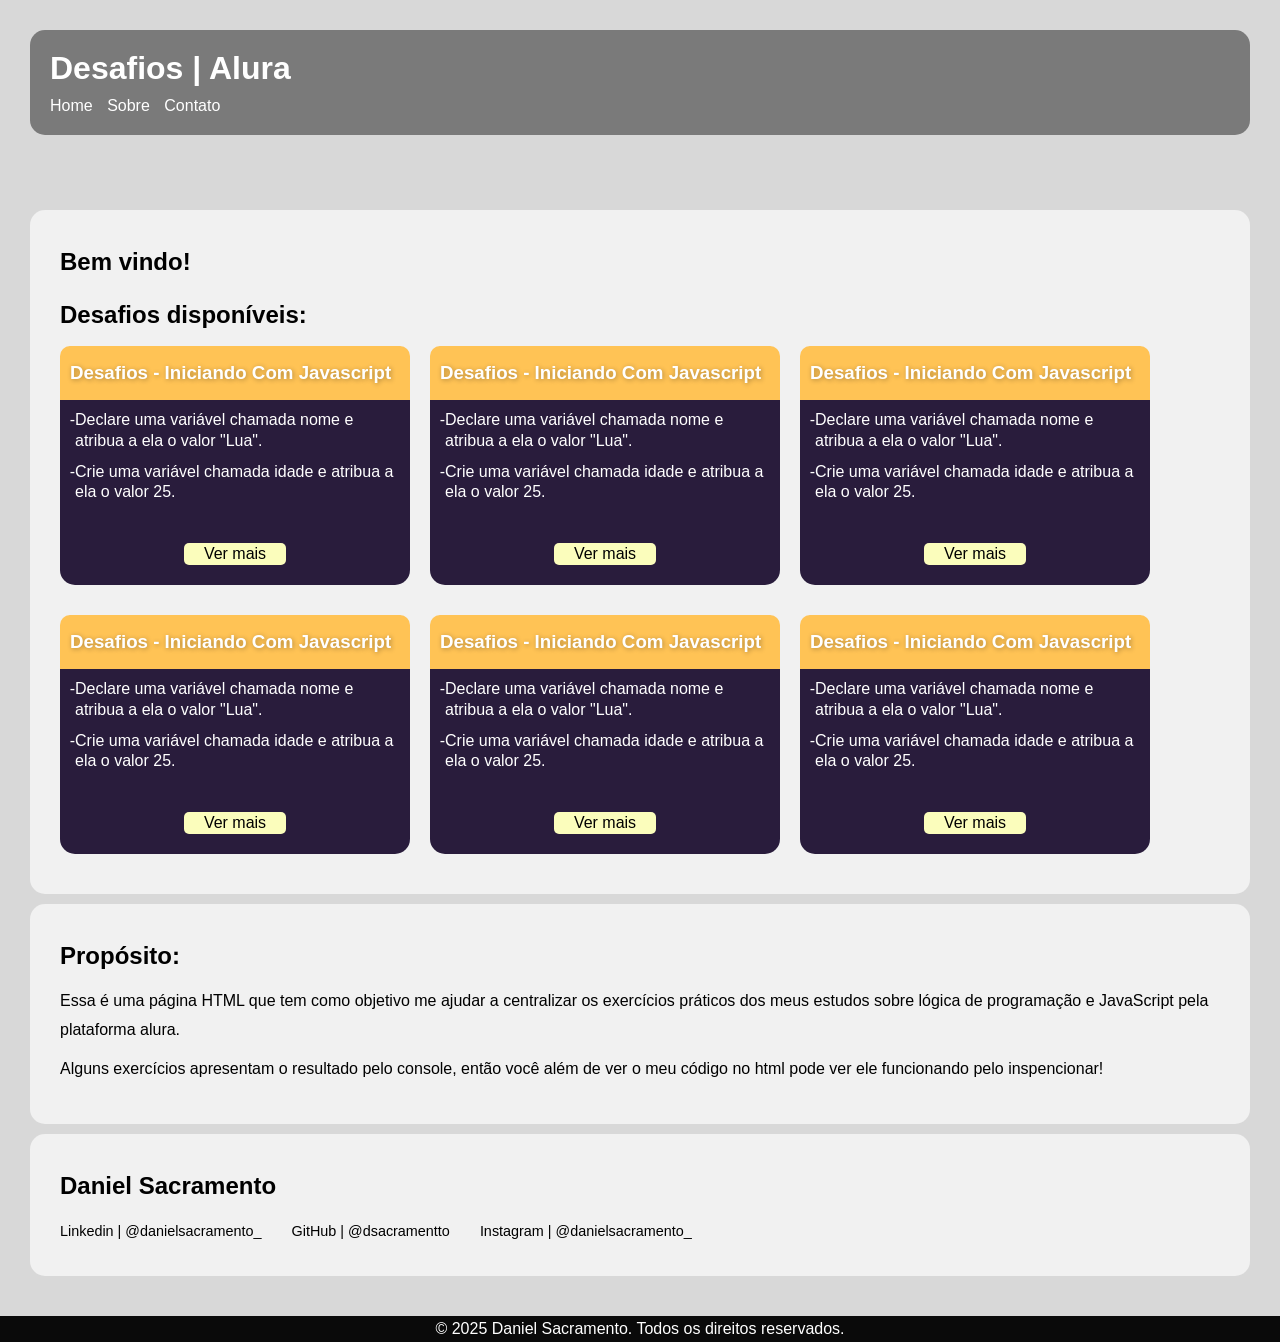
<file: index.html>
<!DOCTYPE html>
<html lang="pt-BR">

<head>
    <meta charset="UTF-8">
    <meta name="viewport" content="width=device-width, initial-scale=1.0">
    <link rel="stylesheet" href="src/estilo/main.css">
    <title>DS | Exercícios Práticos</title>
</head>

<body>
    <header>
        <h1>Desafios | Alura</h1>
        <nav>
            <a href="#home">Home</a>
            <a href="#about">Sobre</a>
            <a href="#contact">Contato</a>
        </nav>
    </header>

    <main>
        <section id="home">
            <h1>Bem vindo!</h1>
            <h2>Desafios disponíveis:</h2>
            <div class="cards-container">
                <section id="d1" class="desafios-card">
                    <div class="header-desafios-card">
                        <h3>Desafios - Iniciando Com Javascript</h3>
                    </div>
                    <ul id="lista-de-desafios">
                        <li>Declare uma variável chamada nome e atribua a ela o valor "Lua".
                        </li>
                        <li>Crie uma variável chamada idade e atribua a ela o valor 25.
                        </li>
                        
                    </ul>
                    <a href="src/pages/d1.html"><button class="btn-default">Ver mais</button></a>
                </section>

                <section id="d2" class="desafios-card">
                    <div class="header-desafios-card">
                        <h3>Desafios - Iniciando Com Javascript</h3>
                    </div>
                    <ul id="lista-de-desafios">
                        <li>Declare uma variável chamada nome e atribua a ela o valor "Lua".
                        </li>
                        <li>Crie uma variável chamada idade e atribua a ela o valor 25.
                        </li>
                    </ul>
                    <a href="src/pages/d2.html"><button class="btn-default">Ver mais</button></a>
                </section>

                <section id="d3" class="desafios-card">
                    <div class="header-desafios-card">
                        <h3>Desafios - Iniciando Com Javascript</h3>
                    </div>
                    <ul id="lista-de-desafios">
                        <li>Declare uma variável chamada nome e atribua a ela o valor "Lua".
                        </li>
                        <li>Crie uma variável chamada idade e atribua a ela o valor 25.
                        </li>
                    </ul>
                    <a href="src/pages/d3.html"><button class="btn-default">Ver mais</button></a>
                </section>

                <section id="d4" class="desafios-card">
                    <div class="header-desafios-card">
                        <h3>Desafios - Iniciando Com Javascript</h3>
                    </div>
                    <ul id="lista-de-desafios">
                        <li>Declare uma variável chamada nome e atribua a ela o valor "Lua".
                        </li>
                        <li>Crie uma variável chamada idade e atribua a ela o valor 25.
                        </li>
                    </ul>
                    <a href="src/pages/d4.html"><button class="btn-default">Ver mais</button></a>
                </section>

                <section id="d5" class="desafios-card">
                    <div class="header-desafios-card">
                        <h3>Desafios - Iniciando Com Javascript</h3>
                    </div>
                    <ul id="lista-de-desafios">
                        <li>Declare uma variável chamada nome e atribua a ela o valor "Lua".
                        </li>
                        <li>Crie uma variável chamada idade e atribua a ela o valor 25.
                        </li>
                    </ul>
                    <a href="src/pages/d5.html"><button class="btn-default">Ver mais</button></a>
                </section>

                <section id="d6" class="desafios-card">
                    <div class="header-desafios-card">
                        <h3>Desafios - Iniciando Com Javascript</h3>
                    </div>
                    <ul id="lista-de-desafios">
                        <li>Declare uma variável chamada nome e atribua a ela o valor "Lua".
                        </li>
                        <li>Crie uma variável chamada idade e atribua a ela o valor 25.
                        </li>
                       
                    </ul>
                    <a href="src/pages/d6.html"><button class="btn-default">Ver mais</button></a>
                </section>
            </div>
        </section>

        <section id="about">
            <h2>Propósito:</h2>
            <p>Essa é uma página HTML que tem como objetivo me ajudar a centralizar os exercícios práticos dos meus
                estudos sobre lógica de programação e JavaScript pela plataforma alura.</p>
            <p>Alguns exercícios apresentam o resultado pelo console, então você além de ver o meu código no html pode
                ver ele funcionando pelo inspencionar!</p>
        </section>
        
        <section id="contact">
            <h1>Daniel Sacramento</h1>
            <ul>
                <li id="linkedin"><a href="http://" target="_blank" rel="noopener noreferrer">Linkedin |
                        @danielsacramento_</a>
                </li>
                <li id="github"><a href="http://" target="_blank" rel="noopener noreferrer">GitHub | @dsacramentto</a>
                </li>
                <li id="instagram"><a href="http://" target="_blank" rel="noopener noreferrer">Instagram |
                        @danielsacramento_</a>
                </li>
            </ul>
        </section>
    </main>

    <footer>
        <p>&copy; 2025 Daniel Sacramento. Todos os direitos reservados.</p>
    </footer>
    <script src="src/script/app.js"></script>
</body>

</html>
</file>
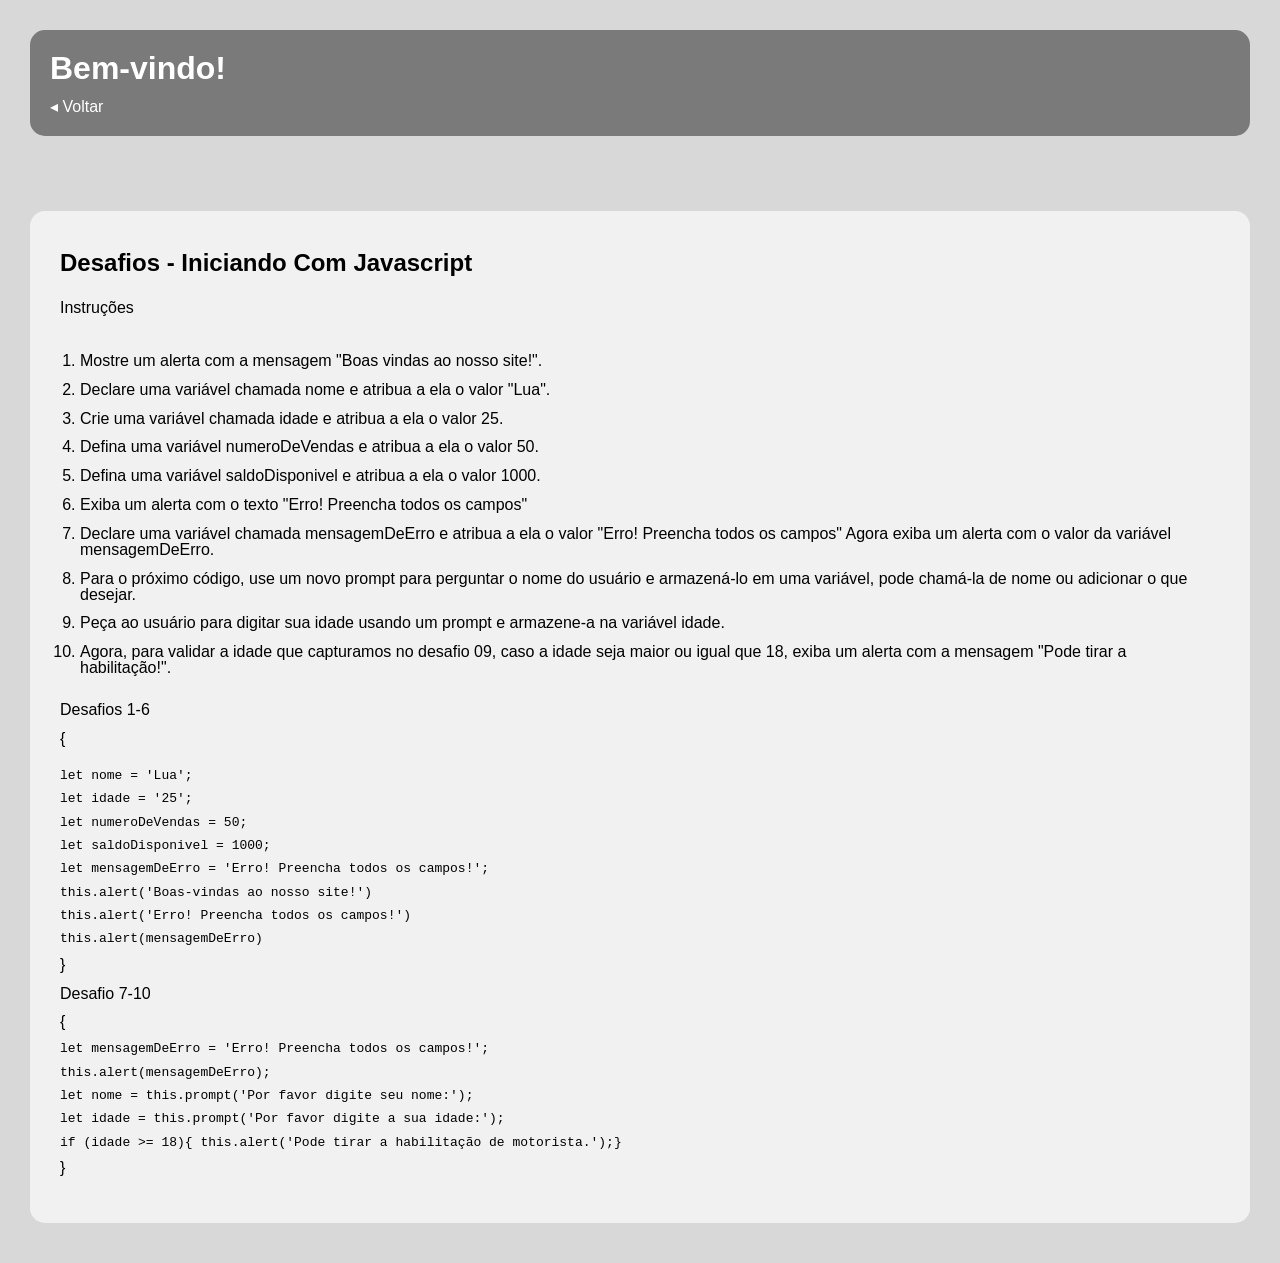
<file: src/pages/d1.html>
<!DOCTYPE html>
<html lang="pt-br">
<head>
    <meta charset="UTF-8">
    <meta name="viewport" content="width=device-width, initial-scale=1.0">
    <link rel="stylesheet" href="/src/estilo/main.css">
    <title>Desafio | 1</title>
</head>

<header>
        <h1>Bem-vindo!</h1>
        <nav>
            <a href="/index.html">&blacktriangleleft; Voltar</a>
        </nav>
</header>
<body id="page-desafio1">
    <main>
        <section>
            <h1>Desafios - Iniciando Com Javascript</h1>
            <p>Instruções</p>
            <ul class="desafios-listados">
                <li>Mostre um alerta com a mensagem "Boas vindas ao nosso site!".</li>
                <li>Declare uma variável chamada nome e atribua a ela o valor "Lua".</li>
                <li>Crie uma variável chamada idade e atribua a ela o valor 25.</li>
                <li>Defina uma variável numeroDeVendas e atribua a ela o valor 50.</li>
                <li>Defina uma variável saldoDisponivel e atribua a ela o valor 1000.</li>
                <li>Exiba um alerta com o texto "Erro! Preencha todos os campos"</li>
                <li>Declare uma variável chamada mensagemDeErro e atribua a ela o valor "Erro! Preencha todos os campos" Agora exiba um alerta com o valor da variável mensagemDeErro.</li>
                <li>Para o próximo código, use um novo prompt para perguntar o nome do usuário e armazená-lo em uma variável, pode chamá-la de nome ou adicionar o que desejar.</li>
                <li>Peça ao usuário para digitar sua idade usando um prompt e armazene-a na variável idade.</li>
                <li>Agora, para validar a idade que capturamos no desafio 09, caso a idade seja maior ou igual que 18, exiba um alerta com a mensagem "Pode tirar a habilitação!".</li>
            </ul>
            <p>Desafios 1-6 <br>{
                <code>
                    <ul>
                        <li>let nome = 'Lua';</li>
                        <li>let idade = '25';</li>
                        <li>let numeroDeVendas = 50;</li>
                        <li>let saldoDisponivel = 1000;</li>
                        <li>let mensagemDeErro = 'Erro! Preencha todos os campos!';</li>
                        <li>this.alert('Boas-vindas ao nosso site!')</li>
                        <li>this.alert('Erro! Preencha todos os campos!')</li>
                        <li>this.alert(mensagemDeErro)</li>
                    </ul>
                </code>}<br>
                Desafio 7-10 <br>{
                    <ul>
                        <code>
                            <li>let mensagemDeErro = 'Erro! Preencha todos os campos!';</li>
                            <li>this.alert(mensagemDeErro);</li>
                            <li>let nome = this.prompt('Por favor digite seu nome:');</li>
                            <li>let idade = this.prompt('Por favor digite a sua idade:');</li>
                            <li>
                            if (idade >= 18){
                            this.alert('Pode tirar a habilitação de motorista.');}
                            </li>
                        </code>
                    </ul>
                }
            </p>
        </section>
    </main>
    <script src="/src/script/app.js"></script>
</body>
</html>
</file>
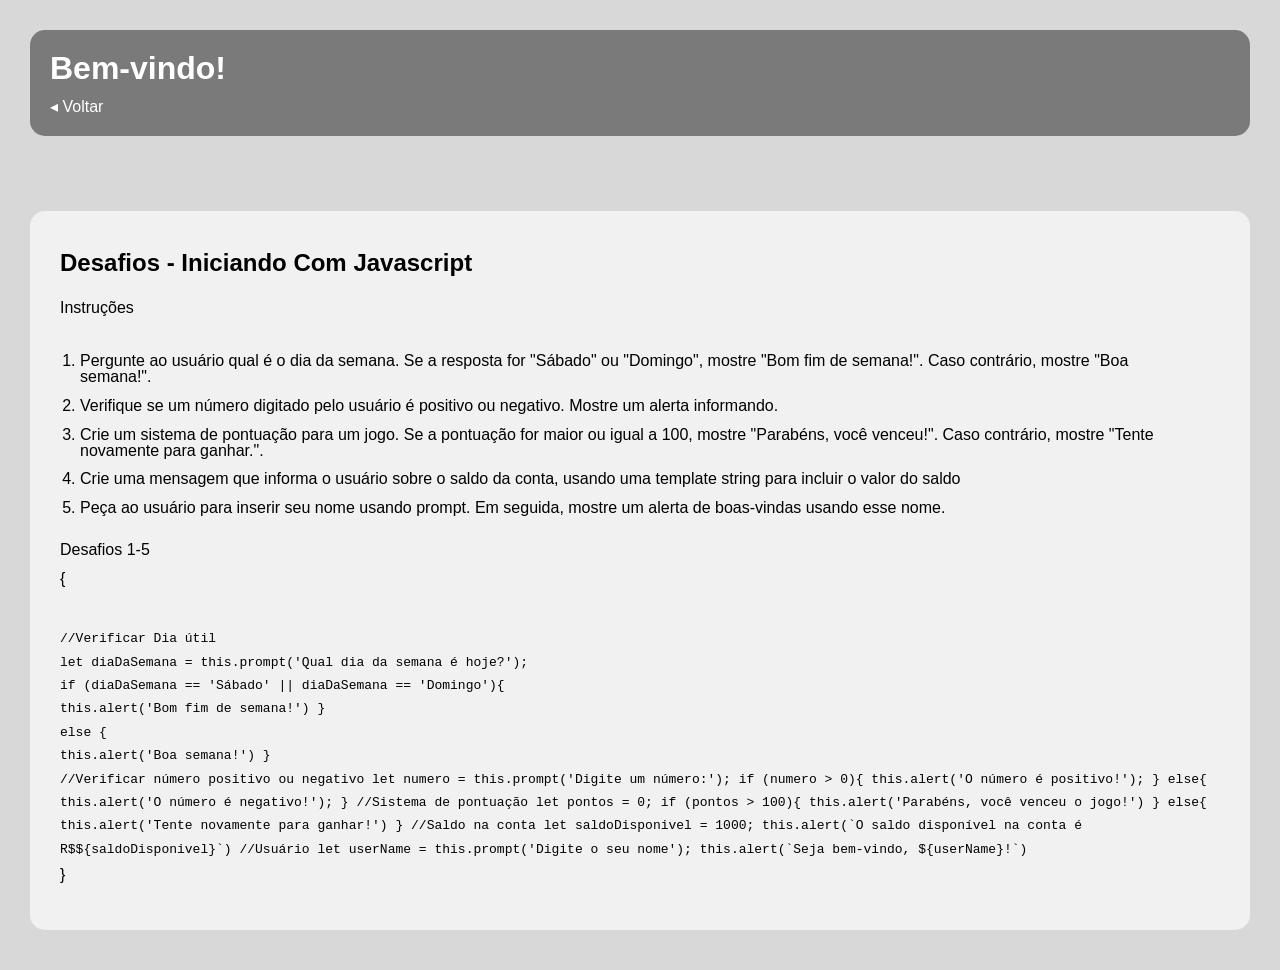
<file: src/pages/d2.html>
<!DOCTYPE html>
<html lang="pt-br">
<head>
    <meta charset="UTF-8">
    <meta name="viewport" content="width=device-width, initial-scale=1.0">
    <link rel="stylesheet" href="/src/estilo/main.css">
    <title>Page Title</title>
</head>

<header>
        <h1>Bem-vindo!</h1>
        <nav>
            <a href="/index.html">&blacktriangleleft; Voltar</a>
        </nav>
</header>
<body>
    <main>
        <section>
             <h1>Desafios - Iniciando Com Javascript</h1>
            <p>Instruções</p>
            <ul class="desafios-listados">
                <li>Pergunte ao usuário qual é o dia da semana. Se a resposta for "Sábado" ou "Domingo", mostre "Bom fim de semana!". Caso contrário, mostre "Boa semana!".</li>
                <li>Verifique se um número digitado pelo usuário é positivo ou negativo. Mostre um alerta informando.</li>
                <li>Crie um sistema de pontuação para um jogo. Se a pontuação for maior ou igual a 100, mostre "Parabéns, você venceu!". Caso contrário, mostre "Tente novamente para ganhar.".</li>
                <li>Crie uma mensagem que informa o usuário sobre o saldo da conta, usando uma template string para incluir o valor do saldo</li>
                <li>Peça ao usuário para inserir seu nome usando prompt. Em seguida, mostre um alerta de boas-vindas usando esse nome.</li>
            </ul>
            <p>Desafios 1-5 <br>{
                <code>
                    <ul>
                        <li class="big-code">
                            <br>//Verificar Dia útil
                            <br>let diaDaSemana = this.prompt('Qual dia da semana é hoje?');
                            <br>if (diaDaSemana == 'Sábado' || diaDaSemana == 'Domingo'){
                            <br>this.alert('Bom fim de semana!')
                            }
                            <br>else {
                            <br>this.alert('Boa semana!')
                            }
                        </li>

                        //Verificar número positivo ou negativo
                        let numero = this.prompt('Digite um número:');
                        if (numero > 0){
                            this.alert('O número é positivo!');
                        } else{
                            this.alert('O número é negativo!');
                        }

                        //Sistema de pontuação
                        let pontos = 0;
                        if (pontos > 100){
                            this.alert('Parabéns, você venceu o jogo!')
                        } else{
                            this.alert('Tente novamente para ganhar!')
                        }

                        //Saldo na conta
                        let saldoDisponivel = 1000;
                        this.alert(`O saldo disponível na conta é R$${saldoDisponivel}`)

                        //Usuário
                        let userName = this.prompt('Digite o seu nome');
                        this.alert(`Seja bem-vindo, ${userName}!`)
                    </ul>
                </code>}
            </p>
        </section>
    </main>
    <script src="/src/script/app.js"></script>
</body>
</html>
</file>
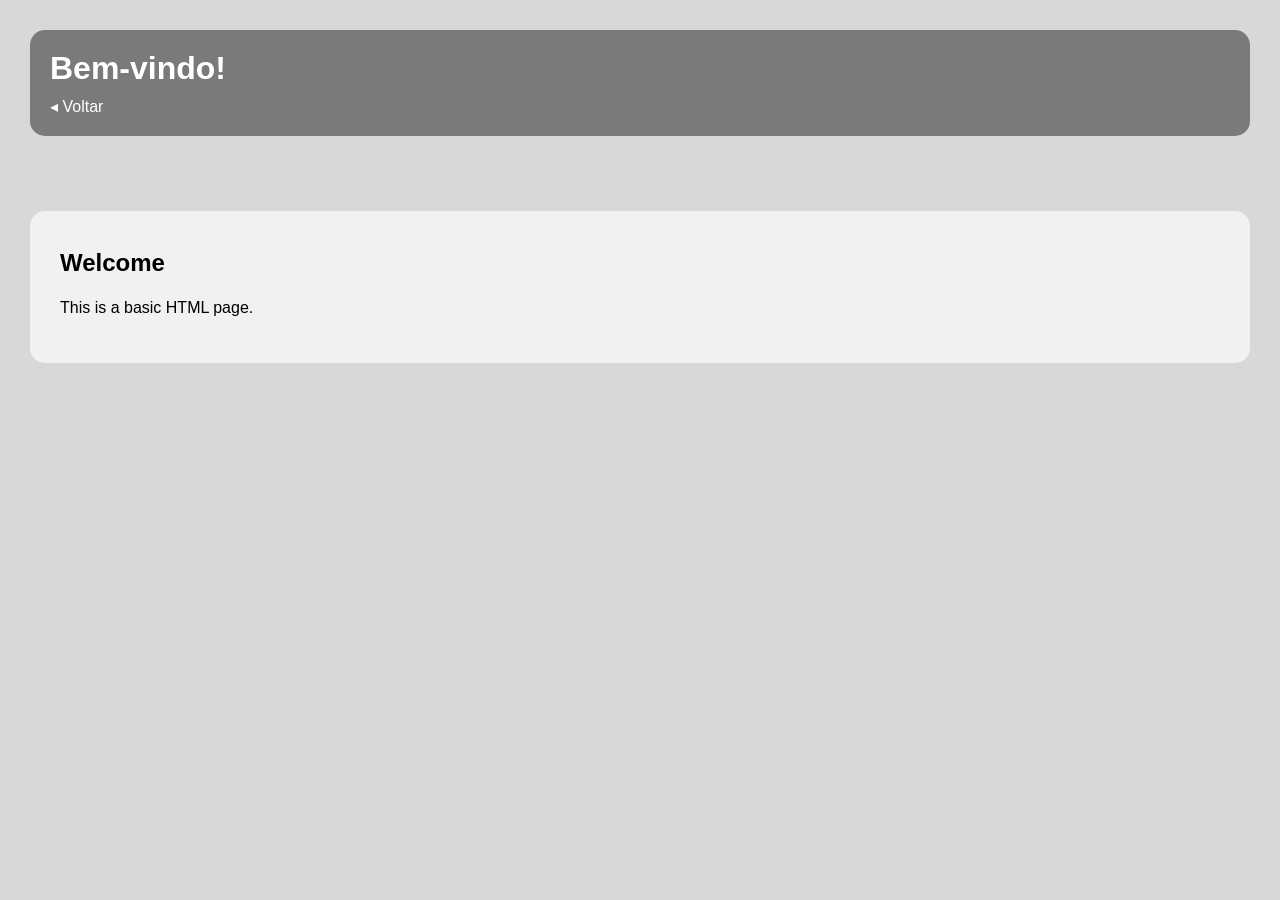
<file: src/pages/d3.html>
<!DOCTYPE html>
<html lang="pt-br">
<head>
    <meta charset="UTF-8">
    <meta name="viewport" content="width=device-width, initial-scale=1.0">
    <link rel="stylesheet" href="/src/estilo/main.css">
    <title>Page Title</title>
</head>

<header>
        <h1>Bem-vindo!</h1>
        <nav>
            <a href="/index.html">&blacktriangleleft; Voltar</a>
        </nav>
</header>
<body>
    <main>
        <section>
            <h1>Welcome</h1>
            <p>This is a basic HTML page.</p>
        </section>
    </main>
    <script src="/src/script/app.js"></script>
</body>
</html>
</file>
<file: src/estilo/main.css>
@import url(/src/estilo/home.css);


* {
  padding: 0;
  margin: 0;
}

body {
  background-color: rgb(216, 216, 216);
  font-family: sans-serif;
}

body > header {
  margin: 30px 30px 45px 30px;
  padding: 20px;
  border-radius: 15px;
  background-color: rgb(122, 122, 122);
  color: white;
  position: sticky;
}

  main{
    padding: 30px;
  }

nav {
  margin-top: 10px;
}

header nav a {
  margin-right: 10px;
  text-decoration: none;
  color: white;
}

nav a:hover {
  border-bottom: 1px solid white;
}

section {
  border-radius: 15px;
  padding: 30px;
  background-color: rgb(241, 241, 241);
  margin-bottom: 10px;
  line-height: 1.8;
}

section a{
  text-decoration: none;
}

section h1,
h2 {
  margin-bottom: 10px;
}

section p {
  margin-bottom: 10px;
}

ul {
  display: flex;
  gap: 30px;
  list-style: none;
}

ul a {
  font-size: 0.9em;
  text-decoration: none;
  color: black;
  transition: 0.2s ease-in;
}

ul a:hover {
  color: white;
  padding: 5px;
  border-radius: 7px;
  background-color: rgb(3, 0, 32);
}

footer{
  padding: 4px;
  background-color: rgb(10, 10, 10);
  color: white;
  text-align: center;
}

.btn-default {
  display: flex;
  align-self: center;
  margin: 20px auto;
  padding: 2px 20px;
  border-radius: 5px;
  border: none;
  font-size: 1em;
  background-color: rgb(251, 253, 188);
  cursor: pointer;
  transition: 0.2s ease;
}

.btn-default:hover{
  background-color: rgb(211, 194, 157);
}

.desafios-listados{
  padding: 20px;
  line-height: 1;
  gap: 0.8em;
  flex-direction: column;
  list-style: decimal;
}

.big-code{
  text-wrap: wrap;
}
</file>
